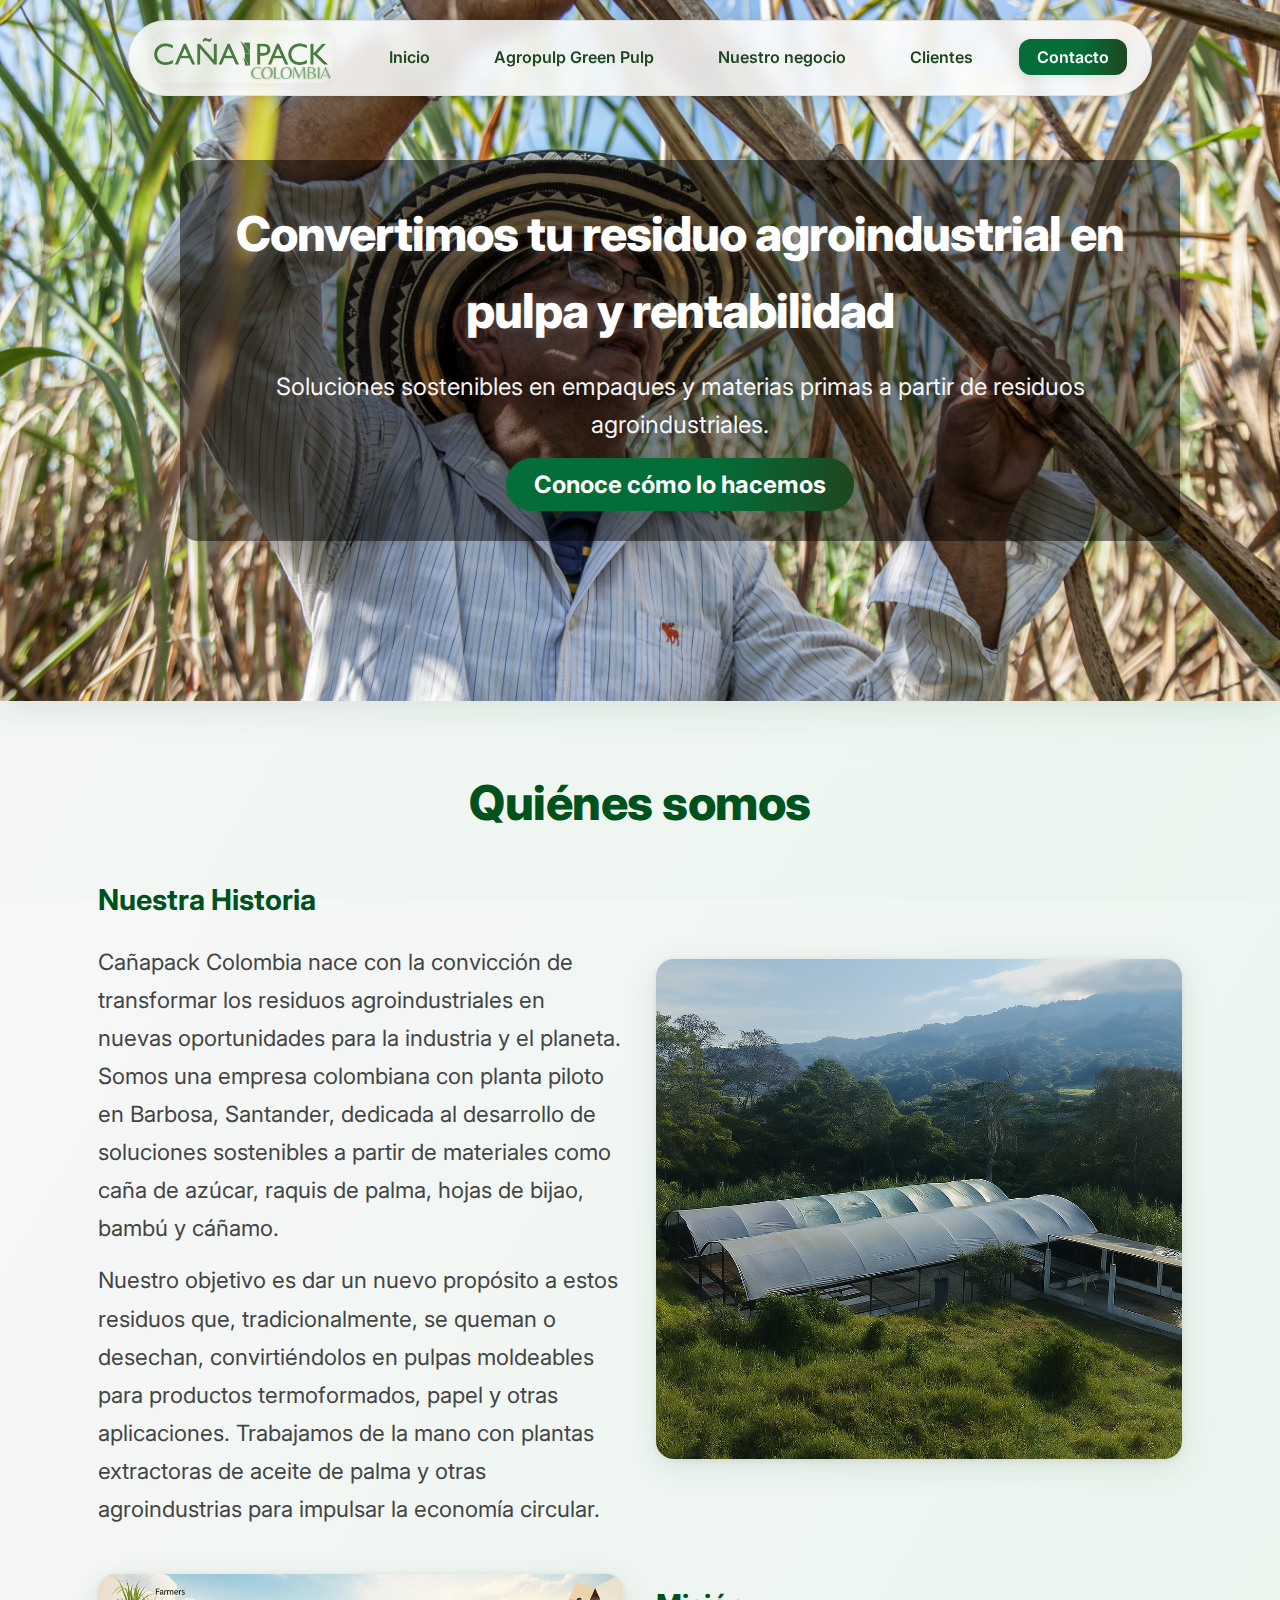
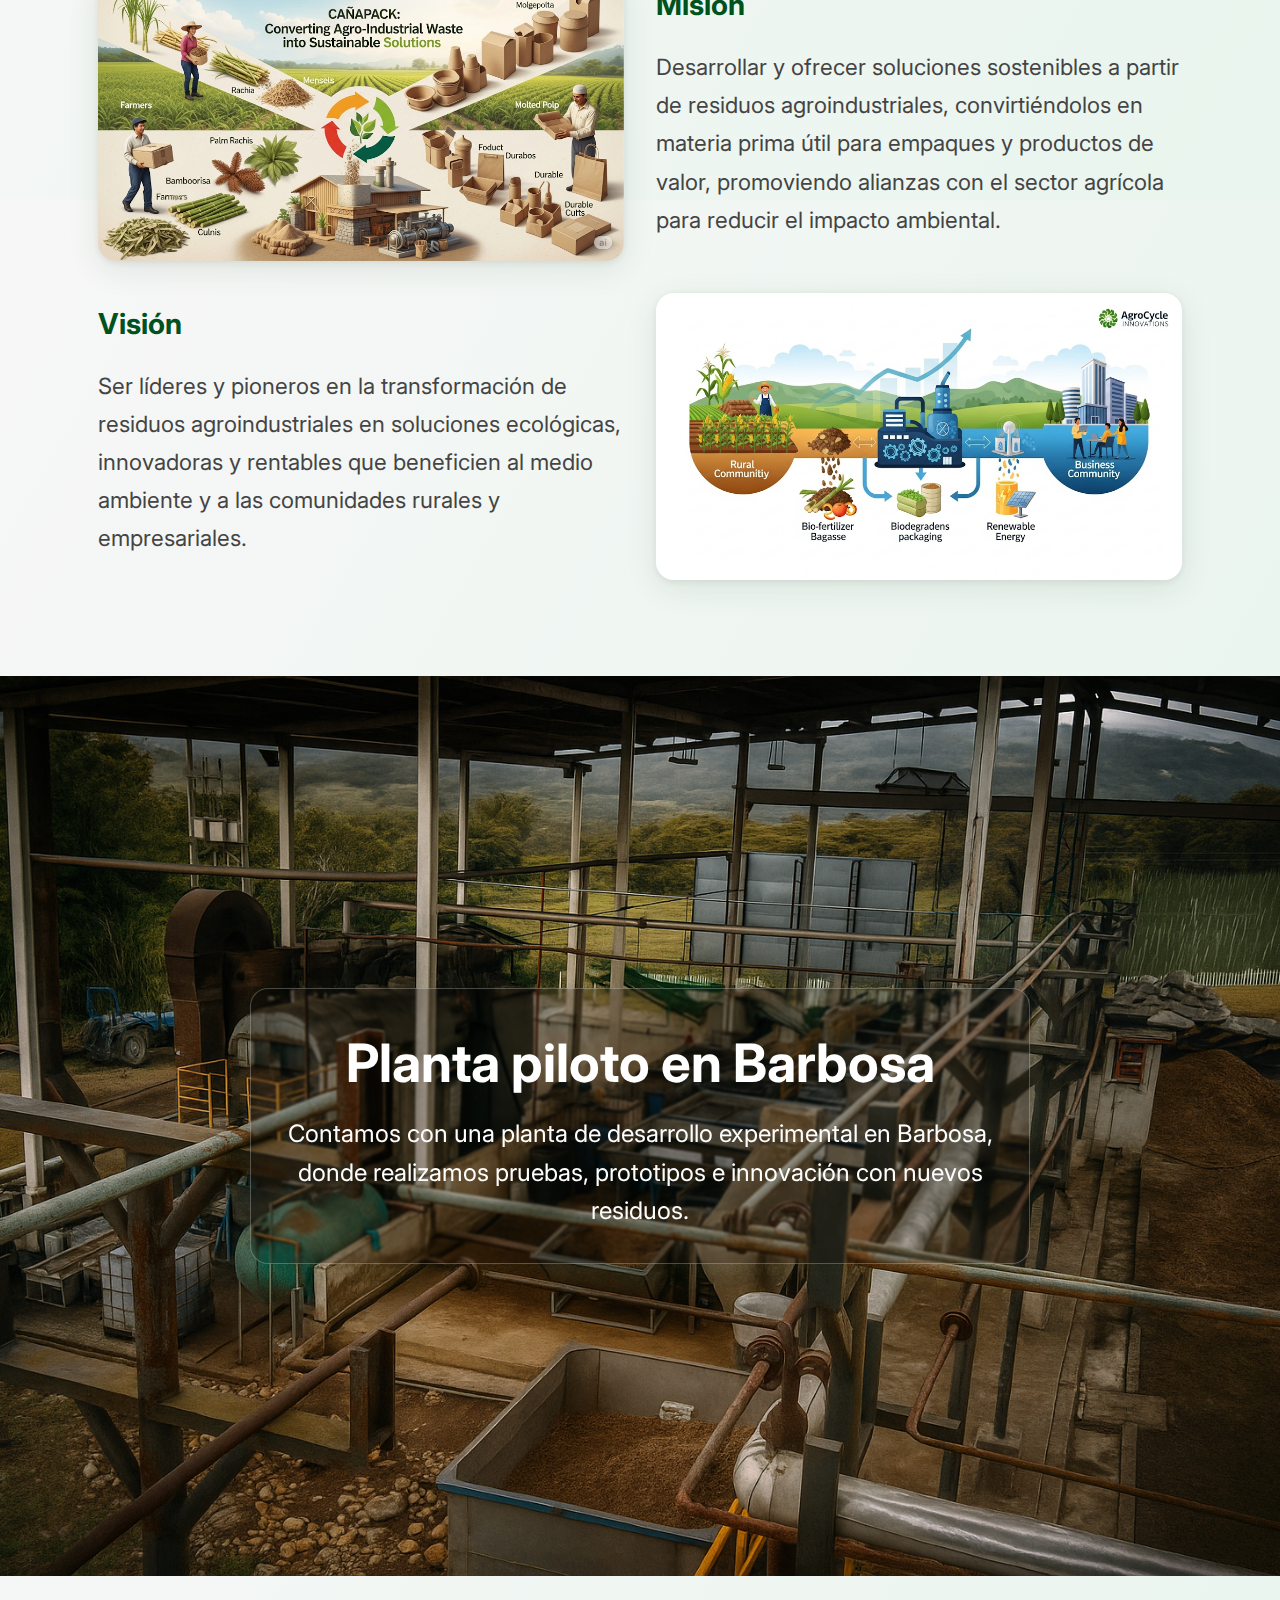
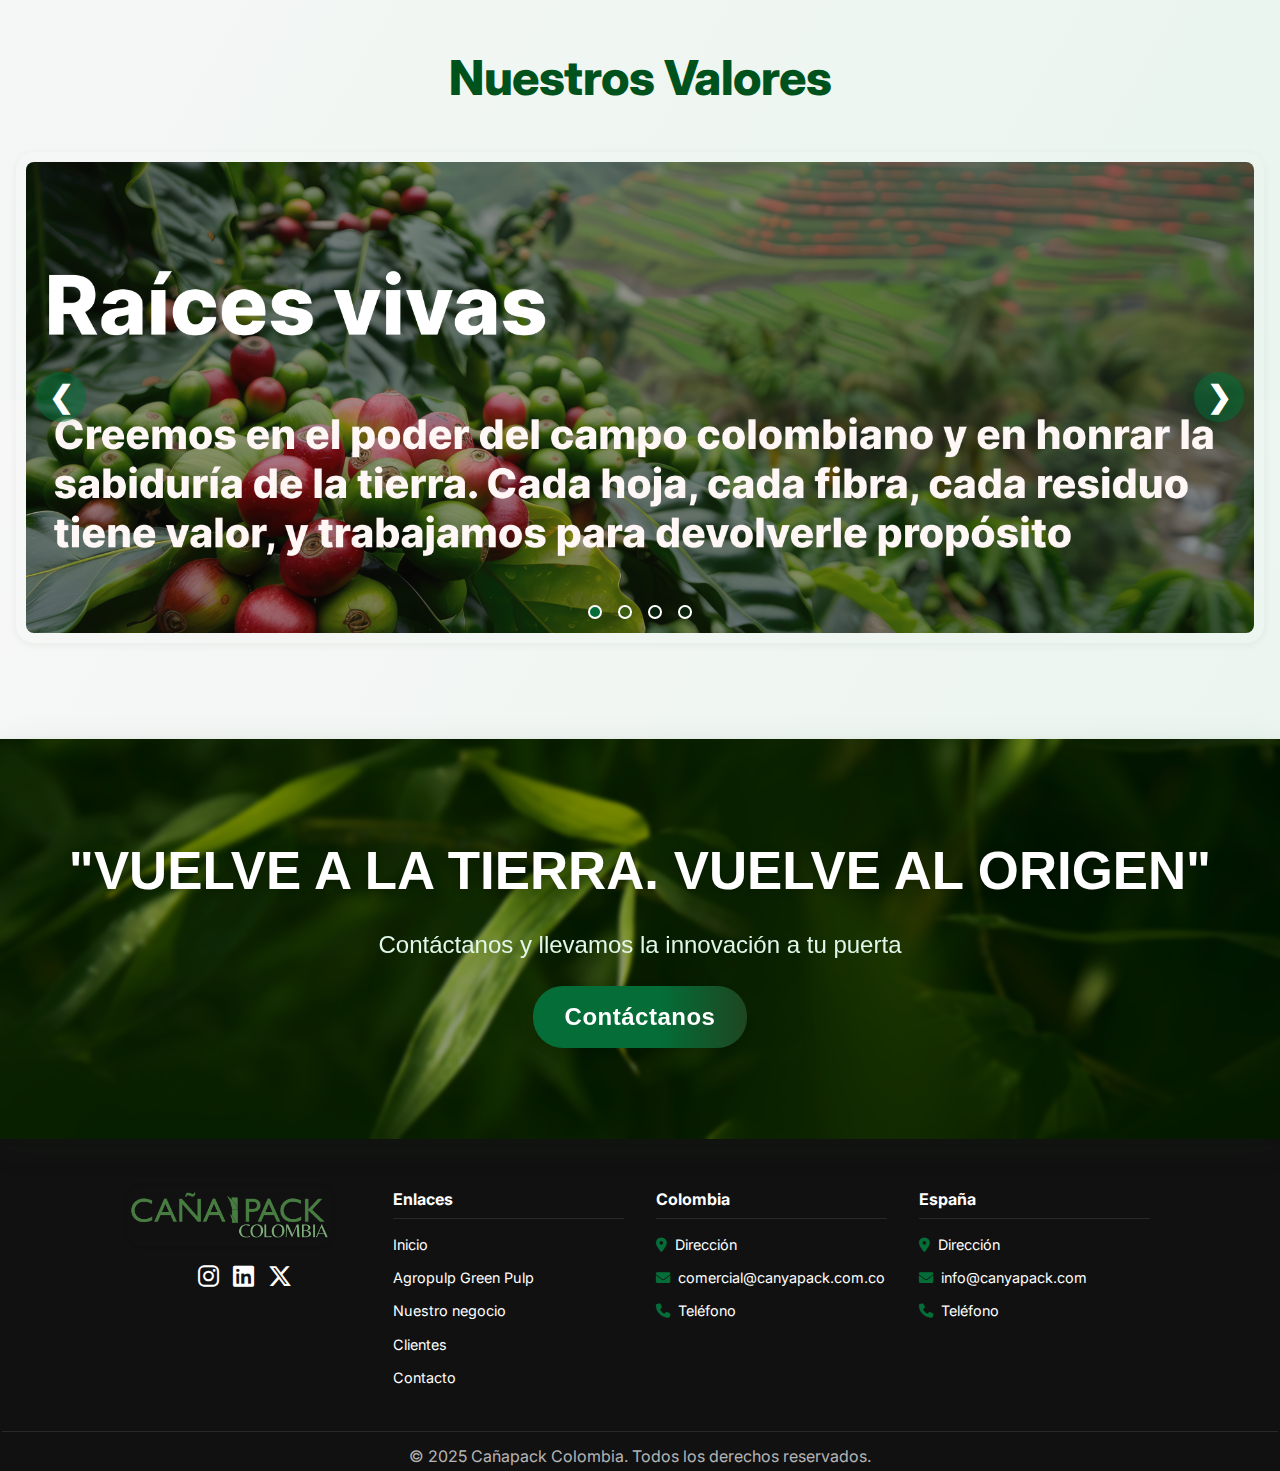
<file: index.html>
<!DOCTYPE html>
<html lang="es">
  <head>
    <meta name="description" content="Cañapack - Soluciones circulares con fibras agroindustriales.">
    <link rel="icon" href="./img/favicon.ico">
    <meta property="og:title" content="Cañapack Colombia">
    <meta property="og:description" content="Conectamos residuos con industria para crear valor sostenible.">
    
    <meta charset="UTF-8" />
    <meta name="viewport" content="width=device-width, initial-scale=1.0" />
    <title>Cañapack Colombia</title>
    <link
      rel="stylesheet"
      href="https://cdnjs.cloudflare.com/ajax/libs/font-awesome/6.4.2/css/all.min.css"
    />
    <link
      href="https://fonts.googleapis.com/css2?family=Inter:wght@400;700&display=swap"
      rel="stylesheet"
    />
    <link rel="stylesheet" href="./css/main.css" />
  </head>
  <body>
    <!-- HEADER / NAVBAR -->
    <header class="hero" id="inicio" role="banner">
      <nav class="navbar" aria-label="Menú principal">
        <div class="nav-container">
          <a href="./index.html" class="logo" aria-label="Inicio - Cañapack">
            <img src="./img/logo.png" alt="Logo Cañapack Colombia" />
          </a>

          <button
            id="menu-toggle"
            class="menu-toggle"
            aria-controls="nav-links"
            aria-expanded="false"
            aria-label="Abrir menú"
          >
            <span class="sr-only">Abrir menú</span>
            <i class="fas fa-bars" aria-hidden="true"></i>
          </button>

          <ul id="nav-links" class="nav-links">
            <li><a href="./index.html">Inicio</a></li>
            <li><a href="./Agropulp.html">Agropulp Green Pulp</a></li>
            <li><a href="./negocio.html">Nuestro negocio</a></li>
            <li><a href="./clientes.html">Clientes</a></li>
            <li><a href="./contacto.html" class="btn-contacto">Contacto</a></li>
          </ul>
        </div>
      </nav>

      <div class="hero-inner">
        <div class="hero-content">
          <h1>Convertimos tu residuo agroindustrial en pulpa y rentabilidad</h1>
          <p class="lead">
            Soluciones sostenibles en empaques y materias primas a partir de
            residuos agroindustriales.
          </p>
          <a href="./negocio.html" class="btn-primary"
            >Conoce cómo lo hacemos</a
          >
        </div>
      </div>
    </header>

    <!-- QUIÉNES SOMOS -->
    <main>
      <section class="quienes-somos" id="agropulp">
        <h2 class="titulos">Quiénes somos</h2>

        <div class="container">
          <div class="texto">
            <h3>Nuestra Historia</h3>
            <p>
              Cañapack Colombia nace con la convicción de transformar los
              residuos agroindustriales en nuevas oportunidades para la
              industria y el planeta. Somos una empresa colombiana con planta
              piloto en Barbosa, Santander, dedicada al desarrollo de soluciones
              sostenibles a partir de materiales como caña de azúcar, raquis de
              palma, hojas de bijao, bambú y cáñamo.
            </p>
            <p>
              Nuestro objetivo es dar un nuevo propósito a estos residuos que,
              tradicionalmente, se queman o desechan, convirtiéndolos en pulpas
              moldeables para productos termoformados, papel y otras
              aplicaciones. Trabajamos de la mano con plantas extractoras de
              aceite de palma y otras agroindustrias para impulsar la economía
              circular.
            </p>
          </div>
          <div class="imagen">
            <img
              src="./img/nuestrahistoria.png"
              alt="Foto: proceso"
              loading="lazy"
            />
          </div>
        </div>

        <div class="container reverse">
          <div class="texto">
            <h3>Misión</h3>
            <p>
              Desarrollar y ofrecer soluciones sostenibles a partir de residuos
              agroindustriales, convirtiéndolos en materia prima útil para
              empaques y productos de valor, promoviendo alianzas con el sector
              agrícola para reducir el impacto ambiental.
            </p>
          </div>
          <div class="imagen">
            <img src="./img/mision2.png" alt="Imagen misión Cañapack" />
          </div>
        </div>

        <div class="container">
          <div class="texto">
            <h3>Visión</h3>
            <p>
              Ser líderes y pioneros en la transformación de residuos
              agroindustriales en soluciones ecológicas, innovadoras y rentables
              que beneficien al medio ambiente y a las comunidades rurales y
              empresariales.
            </p>
          </div>
          <div class="imagen">
            <img src="./img/vision2.png" alt="Imagen visión Cañapack" />
          </div>
        </div>
      </section>

      <!-- PLANTA PILOTO -->
      <section class="seccion-planta" aria-label="Planta piloto">
        <div class="banner-overlay">
          <h2>Planta piloto en Barbosa</h2>
          <p>
            Contamos con una planta de desarrollo experimental en Barbosa, donde
            realizamos pruebas, prototipos e innovación con nuevos residuos.
          </p>
        </div>
      </section>

      <!-- VALORES / CARRUSEL -->
      <section>
        <h2 class="titulos">Nuestros Valores</h2>
        <div class="slider-container">
          <div class="slide fade">
            <img src="./img/Frame 1.png" alt="Imagen 1" />
          </div>
          <div class="slide fade">
            <img src="./img/Frame 2.png" alt="Imagen 2" />
          </div>
          <div class="slide fade">
            <img src="./img/Frame 3.png" alt="Imagen 3" />
          </div>
          <div class="slide fade">
            <img src="./img/Frame 4.png" alt="Imagen 4" />
          </div>
          <div class="slide fade">
            <img src="./img/Frame 5.png" alt="Imagen 5" />
          </div>

          <!-- Botones de navegación -->
          <button type="button"  class="prev" data-prev aria-label="Anterior">&#10094;</button>
          <button type="button"  class="next" data-next aria-label="Siguiente">&#10095;</button>

          <!-- Indicadores -->
          <div class="dots-container">
            <span class="dot" ></span>
            <span class="dot" ></span>
            <span class="dot" ></span>
            <span class="dot" ></span>
          </div>
        </div>
      </section>

      <!-- banner -->
      <section class="banner2">
        <div class="overlay2"></div>
        <div class="content2">
          <h2>"VUELVE A LA TIERRA. VUELVE AL ORIGEN"</h2>
          <p>Contáctanos y llevamos la innovación a tu puerta</p>
          <a href="./contacto.html" class="btn2">Contáctanos</a>
        </div>
      </section>
    </main>

    <!-- FOOTER -->
    <footer>
      <div class="footer-container">
        <!-- Logo y redes -->
        <div class="footer-column footer-logo">
          <img src="./img/logo.png" alt="Cañapack Colombia" />
          <div class="social-icons">
            <a href="#" aria-label="Instagram"
              ><i class="fab fa-instagram"></i
            ></a>
            <a href="#" aria-label="LinkedIn"
              ><i class="fab fa-linkedin"></i
            ></a>
            <a href="#" aria-label="Twitter"
              ><i class="fab fa-x-twitter"></i
            ></a>
          </div>
        </div>

        <!-- Menú -->
        <div class="footer-column">
          <p class="column-title">Enlaces</p>
          <ul class="footer-links">
            <li><a href="./index.html">Inicio</a></li>
            <li><a href="./Agropulp.html">Agropulp Green Pulp</a></li>
            <li><a href="./negocio.html">Nuestro negocio</a></li>
            <li><a href="./clientes.html">Clientes</a></li>
            <li><a href="./contacto.html">Contacto</a></li>
          </ul>
        </div>

        <!-- Contacto Colombia -->
        <div class="footer-column">
          <p class="column-title">Colombia</p>
          <ul class="footer-contact">
            <li><i class="fas fa-map-marker-alt"></i> Dirección</li>
            <li><i class="fas fa-envelope"></i> comercial@canyapack.com.co</li>
            <li><i class="fas fa-phone"></i> Teléfono</li>
          </ul>
        </div>

        <!-- Contacto España -->
        <div class="footer-column">
          <p class="column-title">España</p>
          <ul class="footer-contact">
            <li><i class="fas fa-map-marker-alt"></i> Dirección</li>
            <li><i class="fas fa-envelope"></i> info@canyapack.com</li>
            <li><i class="fas fa-phone"></i> Teléfono</li>
          </ul>
        </div>
      </div>

      <div class="footer-bottom">
        <p>© 2025 Cañapack Colombia. Todos los derechos reservados.</p>
      </div>
    </footer>

    <script src="./js/main.js"></script>
  </body>
</html>
</file>
<file: css/main.css>
:root {
  --green-600: #1e4620;
  --green-500: #00521d;
  --verde: #046d38;
  --negro: #232323;
  --gris-claro: #f7f7f7;
  --gris-medio: #e0e0e0;
  --gris-oscuro: #444;
  --muted: #f2f2f2;
  --white: #fff;
  --shadow: 0 8px 32px rgba(30, 70, 32, 0.1), 0 1.5px 6px rgba(0, 0, 0, 0.07);
  --shadow-hover: 0 12px 32px rgba(30, 70, 32, 0.18),
    0 2px 8px rgba(0, 0, 0, 0.1);
  --max-width: 80%;
  --section-padding: 4rem;
  --image-max-height: 350px;
  --radius: 18px;
  --transition: 0.3s cubic-bezier(0.4, 0, 0.2, 1);
}

*,
*::before,
*::after {
  box-sizing: border-box;
  margin: 0;
  padding: 0;
}

html,
body {
  height: 100%;
  background: linear-gradient(120deg, #f7f7f7 0%, #e9f5ee 100%);
}

body {
  font-family: "Inter", system-ui, -apple-system, Segoe UI, Roboto,
    "Helvetica Neue", Arial;
  line-height: 1.6;
  color: var(--negro);
}

img {
  max-width: 100%;
  height: auto;
  display: block;
  border-radius: var(--radius);
  box-shadow: 0 2px 8px rgba(30, 70, 32, 0.06);
  transition: box-shadow var(--transition);
}

.sr-only {
  position: absolute;
  width: 1px;
  height: 1px;
  padding: 0;
  margin: -1px;
  overflow: hidden;
  clip: rect(0, 0, 0, 0);
  white-space: nowrap;
  border: 0;
}

/* NAVBAR */
.navbar {
  position: fixed;
  top: 20px;
  left: 50%;
  transform: translateX(-50%);
  width: 92%;
  max-width: var(--max-width);
  background: rgba(255, 255, 255, 0.85);
  padding: 12px 24px;
  border-radius: 50px;
  box-shadow: var(--shadow);
  z-index: 1000;
  backdrop-filter: blur(8px);
  border: 1px solid var(--gris-medio);
  transition: box-shadow var(--transition), background var(--transition);
}
.navbar:hover {
  box-shadow: var(--shadow-hover);
  background: rgba(255, 255, 255, 0.95);
}

.nav-container {
  display: flex;
  align-items: center;
  justify-content: space-between;
  gap: 16px;
}

.logo img {
  height: 50px;
  border-radius: 12px;
}

.menu-toggle {
  background: transparent;
  border: 0;
  font-size: 1.5rem;
  display: none;
  color: var(--green-600);
  transition: color var(--transition);
}
.menu-toggle:hover {
  color: var(--verde);
}

.nav-links {
  list-style: none;
  display: flex;
  gap: 28px;
  align-items: center;
}
.nav-links a {
  text-decoration: none;
  color: var(--green-600);
  font-weight: 600;
  padding: 8px 18px;
  border-radius: 12px;
  transition: background var(--transition), color var(--transition),
    box-shadow var(--transition);
  font-size: 1rem;
}
@media (max-width: 1093px) {
  .nav-links a {
    display: flex;
    align-items: center;
    padding: 0.5rem;
    font-size: 0.8rem;
  }
}
.nav-links a:hover,
.nav-links a.active {
  background: var(--verde);
  color: var(--white);
  box-shadow: 0 2px 8px rgba(4, 109, 56, 0.1);
}

.btn-contacto {
  background: linear-gradient(90deg, var(--verde) 60%, var(--green-600) 100%);
  color: #fff !important;
  padding: 10px 22px;
  border-radius: 40px;
  font-weight: bold;
  box-shadow: 0 2px 8px rgba(4, 109, 56, 0.1);
  border: none;
  transition: background var(--transition), box-shadow var(--transition);
}
.btn-contacto:hover {
  background: linear-gradient(90deg, var(--green-600) 60%, var(--verde) 100%);
  box-shadow: 0 4px 16px rgba(4, 109, 56, 0.18);
}

/* HERO Y CABECERAS */
.hero,
.agropulp,
.negocio,
.clientes,
.contactosheader {
  min-height: 60vh;
  background-size: cover;
  background-position: center;
  color: #fff;
  display: flex;
  flex-direction: column;
  justify-content: flex-end;
  position: relative;
  box-shadow: 0 8px 32px rgba(30, 70, 32, 0.1);
}
.hero {
  background-image: url("../img/1.jpg");
}
.agropulp {
  background-image: url("../img/agropulp.png");
}
.negocio,
.clientes,
.contactosheader {
  background-image: url("../img/cotacto.jpg");
}

.hero-inner {
  flex: 1;
  display: flex;
  align-items: center;
  justify-content: end;
  padding: 80px 20px 80px 20px;
}

.hero-content {
  margin: 5rem;
  padding: 36px 32px;
  border-radius: 18px;
  max-width: 1000px;
  text-align: center;
  animation: fadeInUp 1s;
  background: rgba(0, 0, 0, 0.466);
  border-radius: 18px;
}

@media (max-width: 768px) {
  .hero-content {
    margin: 2rem;
    padding: 24px 20px;
  }
}

@keyframes fadeInUp {
  from {
    opacity: 0;
    transform: translateY(40px);
  }
  to {
    opacity: 1;
    transform: translateY(0);
  }
}
.hero-content h1 {
  font-size: clamp(3rem, 4vw, 2.8rem);
  margin-bottom: 18px;
  font-weight: 800;
  letter-spacing: -1px;
  color: var(--white);
  text-shadow: 0 2px 8px rgba(255, 255, 255, 0.15);
}
.hero-content .lead {
  margin-bottom: 22px;
  opacity: 0.95;
  font-size: 1.5rem;
  color: var(--white);
}

.btn-primary {
  background: linear-gradient(90deg, var(--verde) 60%, var(--green-600) 100%);
  color: #fff;
  padding: 12px 28px;
  border-radius: 999px;
  font-weight: 700;
  text-decoration: none;
  font-size: 1.5rem;
  box-shadow: 0 2px 8px rgba(4, 109, 56, 0.1);
  border: none;
  transition: background var(--transition), box-shadow var(--transition),
    transform var(--transition);
  cursor: pointer;
}
@media (max-width: 768px) {
  .btn-primary {
    padding: 10px 24px;
    font-size: 1rem;
  }
}

.btn-primary:hover {
  background: linear-gradient(90deg, var(--green-600) 60%, var(--verde) 100%);
  box-shadow: 0 4px 16px rgba(4, 109, 56, 0.18);
  transform: translateY(-2px) scale(1.04);
}

/* SECCIONES */
section {
  padding: var(--section-padding) 1rem;
}

.titulos {
  font-size: clamp(3rem, 2.5vw, 2.2rem);
  font-weight: 800;
  text-align: center;
  letter-spacing: -0.5px;
  color: var(--green-500);
  margin-bottom: 2.2rem;
}
@media (max-width: 768px) {
  .titulos {
    font-size: 1.5rem;
  }
}

.container {
  max-width: 90%;
  margin: 32px auto;
  display: flex;
  flex-direction: column;
  align-items: center;
  gap: 32px;
  padding: 0 20px;
}
.container.reverse {
  flex-direction: column-reverse;
}

.texto {
  flex: 1;
}
.texto h3 {
  font-size: clamp(1.8rem, 2vw, 1.5rem);
  color: var(--green-500);
  margin-bottom: 20px;
  font-weight: 700;
}
.texto p {
  font-size: 1.4rem;
  color: var(--gris-oscuro);
  margin-bottom: 14px;
  line-height: 1.7;
}

.imagen {
  flex: 1;
  display: flex;
  justify-content: center;
}
.imagen img {
  border-radius: var(--radius);
  box-shadow: var(--shadow);
  max-height: 500px;
  width: 100%;
  object-fit: cover;
  transition: box-shadow var(--transition), transform var(--transition);
}
@media (max-width: 768px) {
  .imagen img {
    max-height: 250px;
    width: 100%;
  }
}
.imagen img:hover {
  box-shadow: var(--shadow-hover);
  transform: scale(1.03);
}

/* PLANTA */
.seccion-planta {
  background: url("../img/planta.png") center/cover;
  display: flex;
  align-items: center;
  justify-content: center;
  min-height: 900px;
}
.banner-overlay {
  background: rgba(0, 0, 0, 0.18);
  padding: 32px 28px;
  border-radius: 18px;
  color: var(--negro);
  max-width: 780px;
  text-align: center;
  box-shadow: var(--shadow);
  backdrop-filter: blur(1px);
  border: 1px solid rgba(255, 255, 255, 0.25);
}
.banner-overlay h2 {
  font-size: clamp(3.3rem, 2vw, 1.7rem);
  margin-bottom: 10px;
  font-weight: 700;
  color: var(--white);
}
.banner-overlay p {
  font-size: 1.5rem;
  color: var(--white);
}

/* banner2 */
.banner2 {
  position: relative;
  background: url("../img/banner2.png") center/cover no-repeat;
  height: 400px;
  display: flex;
  justify-content: center;
  align-items: center;
  text-align: center;
  color: #fff;
  font-family: "Poppins", sans-serif;
  overflow: hidden;
  box-shadow: var(--shadow);
}
.banner2 .overlay2 {
  position: absolute;
  inset: 0;
  background: rgba(0, 40, 0, 0.45);
  z-index: 1;
  backdrop-filter: blur(2px);
}
.banner2 .content2 {
  position: relative;
  z-index: 2;
  max-width: 1700px;
  padding: 24px;
}
.banner2 h2 {
  font-size: 3.3rem;
  font-weight: 800;
  margin-bottom: 12px;
  text-shadow: 0 2px 8px rgba(0, 0, 0, 0.18);
}
.banner2 p {
  font-size: 1.5rem;
  margin-bottom: 22px;
  color: #e0f7e9;
}
.btn2,
.btn-cta {
  display: inline-block;
  padding: 12px 32px;
  font-weight: 700;
  text-decoration: none;
  border-radius: 30px;
  transition: all var(--transition);
  box-shadow: 0 4px 10px rgba(0, 0, 0, 0.1);
  font-size: 1.5rem;
  letter-spacing: 0.5px;
  border: none;
  cursor: pointer;
}
@media (max-width: 768px) {

  .btn2 {
    font-size: 1rem;
  }
}
.btn2 {
  background: linear-gradient(90deg, var(--verde) 60%, var(--green-600) 100%);
  color: #fff;
}
.btn2:hover {
  background: linear-gradient(90deg, var(--green-600) 60%, var(--verde) 100%);
  color: #fff;
  transform: translateY(-2px) scale(1.04);
  box-shadow: 0 8px 24px rgba(4, 109, 56, 0.18);
}

/* CARRUSEL */
.slider-container {
  position: relative;
  max-width: 100%;
  margin-bottom: 2rem;
}

.slide {
  display: none;
  width: 100%;
}
.slide img {
  display: block;
  max-width: 100%;
  height: auto;
  width: 100%;
  padding: 10px;
  margin: 0 auto;
  border-radius: var(--radius);
  animation: zoomDiagonal 8s ease-in-out forwards;
}
@media (max-width: 768px) {
  .slide img {
    height: 200px;
    width: 5000px;
    padding: 1px 0;
  }
}

@keyframes zoomDiagonal {
  0% {
    transform: scale(1) translate(0, 0);
  }
  100% {
    transform: scale(1.05) translate(-5px, -5px);
  }
}
/* Estilos base para las flechas */
.prev,
.next {
  cursor: pointer;
  position: absolute;
  top: 50%;
  padding: 12px;
  color: #ffffff;
  font-size: 30px; /* Tamaño inicial (se ajustará en media queries) */
  font-weight: bold;
  border-radius: 50%;
  background: rgba(4, 109, 56, 0.55);
  z-index: 3;
  transform: translateY(-50%);
  border: none;
  transition: background 0.3s, box-shadow 0.3s;
  box-shadow: 0 2px 8px rgba(4, 109, 56, 0.1);
  display: flex;
  align-items: center;
  justify-content: center;
  width: 50px; /* Tamaño fijo inicial */
  height: 50px;
  line-height: 1;
}

/* Posicionamiento específico */
.prev {
  left: 20px;
}
.next {
  right: 20px;
}

/* Efectos hover */
.prev:hover,
.next:hover {
  background: rgba(4, 109, 56, 0.8);
  box-shadow: 0 4px 12px rgba(4, 109, 56, 0.2);
}

/* Efecto al hacer clic */
.prev:active,
.next:active {
  transform: translateY(-50%) scale(0.95);
}

/* Media Queries para Responsive */
@media (max-width: 768px) {
  .prev,
  .next {
    font-size: 24px; /* Reducimos el tamaño de la flecha */
    width: 40px; /* Reducimos el ancho */
    height: 40px; /* Reducimos el alto */
    padding: 8px; /* Padding más pequeño */
    top: 60%; /* Alineación vertical */
  }
  .prev {
    left: 10px;
  } /* Más cerca del borde */
  .next {
    right: 10px;
  }
}

@media (max-width: 480px) {
  .prev,
  .next {
    font-size: 20px; /* Tamaño aún más pequeño */
    width: 36px; /* Contenedor más compacto */
    height: 36px;
    padding: 6px;
    background: rgba(
      4,
      109,
      56,
      0.7
    ); /* Fondo más opaco para mejor visibilidad */
  }
  .prev {
    left: 8px;
  }
  .next {
    right: 8px;
  }
}

.dots-container {
  position: absolute;
  bottom: 16px;
  width: 100%;
  text-align: center;
  z-index: 3;
}
@media (max-width: 768px) {
  .dots-container {
    top: 190px;
    right: 5px;
  }
}
.dot {
  cursor: pointer;
  height: 14px;
  width: 14px;
  margin: 0 6px;
  background: rgba(4, 109, 56, 0.18);
  border-radius: 50%;
  display: inline-block;
  transition: background 0.3s;
  border: 2px solid #fff;
}
.active,
.dot:hover {
  background: var(--verde);
}
.fade {
  animation: fadeEffect 1.5s;
}
@keyframes fadeEffect {
  from {
    opacity: 0.3;
  }
  to {
    opacity: 1;
  }
}

/* slider agropulp */
.slideragro-container {
  position: relative;
  max-width: 100rem;
  margin: auto;
  overflow: hidden;
  padding: 20px 0;
}
.slideragro {
  display: flex;
  transition: transform 0.5s var(--transition);
}
.card {
  flex: 0 0 calc(33% - 10px);
  margin: 0 10px;
  border-radius: var(--radius);
  overflow: hidden;
  position: relative;
  box-shadow: var(--shadow);
  background: #fff;
  transition: box-shadow var(--transition), transform var(--transition);
}
.card img {
  width: 100%;
  aspect-ratio: 1 / 1;
  object-fit: cover;
  display: block;
  transition: transform var(--transition), box-shadow var(--transition);
}
.card:hover {
  box-shadow: var(--shadow-hover);
  transform: translateY(-6px) scale(1.03);
}
.card:hover img {
  transform: scale(1.07);
}
.overlay {
  position: absolute;
  inset: 0;
  background: rgba(4, 109, 56, 0.18);
  color: #fff;
  display: flex;
  flex-direction: column;
  justify-content: center;
  align-items: center;
  opacity: 0;
  transition: opacity var(--transition), backdrop-filter var(--transition);
  padding: 18px;
  text-align: center;
  backdrop-filter: blur(2px);
}
.card:hover .overlay {
  opacity: 1;
  backdrop-filter: blur(4px);
}
.overlay h2 {
  font-size: 1.5rem;
  margin-bottom: 8px;
  font-weight: 700;
}
.overlay p {
  font-size: 1.8rem;
  color: #e0f7e9;
}

/* Botones slider agro */
.prevagro,
.nextagro {
  cursor: pointer;
  position: absolute;
  top: 50%;
  padding: 12px;
  color: #ffffff;
  font-size: 30px; /* Tamaño inicial (se ajustará en media queries) */
  font-weight: bold;
  border-radius: 50%;
  background: rgba(4, 109, 56, 0.55);
  z-index: 3;
  transform: translateY(-50%);
  border: none;
  transition: background 0.3s, box-shadow 0.3s;
  box-shadow: 0 2px 8px rgba(4, 109, 56, 0.1);
  display: flex;
  align-items: center;
  justify-content: center;
  width: 50px; /* Tamaño fijo inicial */
  height: 50px;
  line-height: 1;
}
.prevagro:hover,
.nextagro:hover {
  background: var(--verde);
}
.prevagro {
  left: 5px;
}
.nextagro {
  right: 5px;
}

/* PRODUCTOS */
.productos-section {
  margin: 0;
  padding: 0;
}
.banner-top {
  background: linear-gradient(90deg, var(--verde) 60%, var(--green-600) 100%);
  color: #fff;
  text-align: center;
  padding: 2.5rem 1rem 2rem 1rem;
  margin-bottom: 2rem;
  box-shadow: var(--shadow);
}
.banner-top h2 {
  font-size: 2.4rem;
  margin-bottom: 0.7rem;
  font-weight: 800;
}
.banner-top p {
  font-size: 1.23rem;
  max-width: 700px;
  margin: auto;
  color: #e0f7e9;
}
.banner-top small {
  display: block;
  margin-top: 0.7rem;
  font-style: italic;
  color: #e0f7e9;
  opacity: 0.85;
  font-size: 1.2rem;
}
.subproductos-contenido {
  display: flex;
  justify-content: space-around;
}
@media (max-width: 768px) {
  .subproductos-contenido {
    flex-direction: column;
    align-items: center;
  }
}
.productos-contenido {
  text-align: center;
  padding: 2rem 1rem;
}
.productos-subtitulo {
  font-weight: bold;
  margin-bottom: 2rem;
  color: var(--gris-oscuro);
  font-size: 1.5rem;
}

.producto-card {
  display: flex;
  flex-wrap: wrap;
  justify-content: center;
  align-items: center;
  gap: 2rem;
  border-radius: var(--radius);
  padding: 2rem;
  max-width: 900px;
  margin: 2rem auto;
  box-shadow: var(--shadow);
  transition: box-shadow var(--transition), transform var(--transition);
}
.producto-card:hover {
  box-shadow: var(--shadow-hover);
  transform: translateY(-4px);
}
.producto-imagen img {
  width: 380px;
  border-radius: 12px;
  transition: transform var(--transition), box-shadow var(--transition);
  box-shadow: 0 2px 8px rgba(4, 109, 56, 0.1);
}
.producto-card:hover .producto-imagen img {
  transform: scale(1.05);
}
.producto-info {
  max-width: 400px;
  text-align: left;
}
.producto-info h4 {
  color: var(--verde);
  font-size: 1.3rem;
  margin-bottom: 0.5rem;
  font-weight: 700;
}
.producto-info p {
  color: var(--gris-oscuro);
  line-height: 1.6;
  font-size: 1.08rem;
}
@media (max-width: 768px) {
  .producto-card {
    flex-direction: column;
    text-align: center;
  }
  .producto-info {
    text-align: center;
  }
}

/* BENEFICIOS */
.beneficios {
  text-align: center;
  padding: 60px 20px;
  border-radius: var(--radius);
  box-shadow: var(--shadow);
  margin-bottom: 2rem;
}
.beneficios h2 {
  color: #046d38;
  font-size: 2.2rem;
  margin-bottom: 10px;
  font-weight: 800;
}
.cardsbeneficios {
  display: grid;
  grid-template-columns: repeat(auto-fit, minmax(240px, 1fr));
  gap: 28px;
  margin-top: 2rem;
}
.cardbeneficios {
  background: linear-gradient(120deg, #f7f7f7 60%, #e9f5ee 100%);
  border-radius: 15px;
  padding: 36px 22px;
  box-shadow: 0 4px 15px rgba(0, 0, 0, 0.08);
  transition: transform var(--transition), box-shadow var(--transition),
    background var(--transition);
  cursor: pointer;
  position: relative;
  overflow: hidden;
  border: 1px solid #e0e0e0;
}
.cardbeneficios:hover {
  transform: translateY(-8px) scale(1.03);
  box-shadow: 0 8px 24px rgba(4, 109, 56, 0.12);
  background: linear-gradient(120deg, #e9f5ee 60%, #f7f7f7 100%);
}
.icon {
  font-size: 2.5rem;
  color: #046d38;
  margin-bottom: 18px;
  transition: color var(--transition), transform var(--transition);
}
.cardbeneficios:hover .icon {
  color: var(--green-600);
  transform: scale(1.15);
}
.cardbeneficios h3 {
  font-size: 1.25rem;
  color: #046d38;
  margin-bottom: 12px;
  font-weight: 700;
}
.cardbeneficios p {
  font-size: 1.05rem;
  color: #555;
}

/* BOTÓN */
.boton {
  margin-bottom: 6rem;
  display: flex;
  justify-content: center;
  align-items: center;
  text-align: center;
  font-family: "Poppins", sans-serif;
}

/* Contenedor de tarjetas */
.cardsproceso-container {
  display: flex;
  gap: 2rem;
  justify-content: center;
  flex-wrap: wrap;
  margin: 2rem;
  position: relative;
}

/* Flechas entre tarjetas */
.arrowproceso {
  font-size: 8rem;
  color: #015015;
  align-self: center;
  animation: pulse 1.5s infinite;
  transition: all 0.3s ease;
}

@keyframes pulse {
  0% {
    transform: scale(1);
    opacity: 0.7;
  }
  50% {
    transform: scale(1.2);
    opacity: 1;
  }
  100% {
    transform: scale(1);
    opacity: 0.7;
  }
}

/* Tarjetas */
.cardproceso {
  position: relative;
  flex: 1 1 clamp(180px, 20vw, 500px);
  aspect-ratio: 1 / 1;
  background-size: cover;
  background-position: center;
  background-repeat: no-repeat;
  border-radius: 20px;
  box-shadow: 0 10px 20px rgba(0, 0, 0, 0.4);
  display: flex;
  align-items: center;
  justify-content: center;
  cursor: pointer;
  transition: transform 0.3s ease-in-out;
  text-align: center;
  padding: 1rem;
  overflow: hidden;
}
@media (max-width: 821px) {
  .cardproceso {
    flex: 1 1 clamp(280px, 20vw, 500px);
    height: 300px;
  }
}
/* Overlay oscuro SOLO detrás del contenido */
.cardproceso::before {
  content: "";
  position: absolute;
  inset: 0;
  background: rgba(0, 0, 0, 0.35);
  border-radius: 20px;
  z-index: 0;
}

/* Texto encima siempre */
.cardproceso span,
.cardproceso h3,
.cardproceso p {
  position: relative;
  z-index: 1;
  color: #fff;
  text-shadow: 2px 2px 6px rgba(0, 0, 0, 0.8);
  font-weight: 700;
}

.cardproceso:hover,
.cardproceso:focus {
  transform: scale(1.05) rotate(-2deg);
  box-shadow: 0 15px 25px rgba(2, 56, 2, 0.5);
}

/* Modal */
.modal {
  display: none;
  position: fixed;
  top: 0;
  left: 0;
  width: 100%;
  height: 100%;
  background: rgba(0, 0, 0, 0.8);
  justify-content: center;
  align-items: center;
  z-index: 1000;
  animation: fadeIn 0.5s ease;
}

@keyframes fadeIn {
  from {
    opacity: 0;
  }
  to {
    opacity: 1;
  }
}

.modal-content {
  position: relative;
  background: #023117;
  border-radius: 15px;
  padding: 0;
  width: 95%;

  max-width: 600px;
  overflow: hidden;
  animation: zoomIn 0.5s ease;
}

.carouselproceso-title {
  text-align: center;
  font-size: 1.5rem;
  margin: 10px 0;
  color: #ffffff;
  font-weight: bold;
}

.carouselproceso {
  display: flex;
  transition: transform 0.5s ease-in-out;
  will-change: transform;
}

.carouselproceso img {
  min-width: 100%;
  border-radius: 10px;
  object-fit: cover;
}

/* Botones de navegación */
.prevproceso,
.nextproceso,
.close {
  position: absolute;
  background: rgba(0, 0, 0, 0.6);
  color: #fff;
  border: none;
  font-size: 2rem;
  cursor: pointer;
  border-radius: 50%;
  transition: background 0.3s;
  z-index: 1001;
}

.prevproceso,
.nextproceso {
  top: 50%;
  transform: translateY(-50%);
  padding: 10px 15px;
}

.prevproceso:hover,
.nextproceso:hover {
  background: #023117;
  color: #000;
}

.prevproceso {
  left: 10px;
}
.nextproceso {
  right: 10px;
}

.close {
  top: 10px;
  right: 15px;
  font-size: 2rem;
}

/* RESPONSIVE */
@media (max-width: 821px) {
  .cardsproceso-container {
    flex-direction: column;
    align-items: center;
  }

  .arrowproceso {
    font-size: 2rem;
    margin: 1rem 0;
  }

  .arrowproceso::after {
    content: "↓";
  }

  .arrowproceso {
    color: transparent;
    position: relative;
  }

  .arrowproceso::after {
    color: #023117;
    position: absolute;
    left: 50%;
    transform: translateX(-50%);
  }
}

/* banner3 */
.cta-section {
  position: relative;
  background: url(../img/plantacionescana.jpg) center center no-repeat;
  background-size: cover;
  height: 50vh;
  display: flex;
  align-items: center;
  justify-content: center;
  text-align: center;
  color: #fff;
  font-family: "Poppins", sans-serif;
  overflow: hidden;
  box-shadow: var(--shadow);
}
.cta-section .overlay3 {
  position: absolute;
  inset: 0;
  background: rgba(0, 0, 0, 0.45);
  z-index: 1;
  backdrop-filter: blur(2px);
}
.cta-content {
  position: relative;
  z-index: 2;
  max-width: 800px;
  padding: 28px;
}
.cta-content h2 {
  font-size: clamp(1.5rem, 3vw, 2.5rem);
  font-weight: 800;
  margin-bottom: 22px;
  text-shadow: 0 2px 8px rgba(0, 0, 0, 0.18);
}
.btn-cta {
  background: linear-gradient(90deg, var(--verde) 60%, var(--green-600) 100%);
  color: #fff;
}
.btn-cta:hover {
  background: linear-gradient(90deg, var(--green-600) 60%, var(--verde) 100%);
  transform: translateY(-2px) scale(1.04);
  box-shadow: 0 8px 24px rgba(4, 109, 56, 0.18);
}

/* CONTACTO */
.contact-section {
  max-width: 1200px;
  margin: auto;
  padding: 48px 20px;
  background: #fff;
  border-radius: var(--radius);
  box-shadow: var(--shadow);
  margin-top: 2rem;
  margin-bottom: 2rem;
}
.contact-section h2 {
  text-align: center;
  color: #00521d;
  font-size: 2.2rem;
  margin-bottom: 32px;
  font-weight: 800;
}
.contact-container {
  display: grid;
  grid-template-columns: 2fr 1fr;
  gap: 36px;
  background: #fff;
  border-radius: 15px;
  box-shadow: none;
  overflow: hidden;
}
.form2-container {
  padding: 36px 24px;
}
.form2-container .intro {
  font-size: 1.08rem;
  color: #555;
  line-height: 1.7;
  margin-bottom: 1.2rem;
}
.form2-container .sub-text {
  font-size: 1rem;
  margin: 18px 0;
  color: #666;
}
.form2-group {
  display: flex;
  gap: 18px;
  margin-bottom: 18px;
}
input,
textarea {
  width: 100%;
  padding: 14px;
  border: 1.5px solid #e0e0e0;
  border-radius: 10px;
  font-size: 1.05rem;
  transition: border var(--transition), box-shadow var(--transition);
  background: #f9f9f9;
  color: var(--negro);
}
input:focus,
textarea:focus {
  border-color: var(--verde);
  box-shadow: 0 0 8px rgba(4, 109, 56, 0.1);
  outline: none;
  background: #fff;
}
textarea {
  height: 120px;
  resize: none;
}
.btn-submit {
  background: linear-gradient(90deg, var(--verde) 60%, var(--green-600) 100%);
  color: #fff;
  padding: 14px 32px;
  border: none;
  border-radius: 10px;
  font-size: 1.08rem;
  font-weight: 700;
  cursor: pointer;
  transition: background var(--transition), box-shadow var(--transition),
    transform var(--transition);
  box-shadow: 0 2px 8px rgba(4, 109, 56, 0.1);
  margin-top: 10px;
}
.btn-submit:hover {
  background: linear-gradient(90deg, var(--green-600) 60%, var(--verde) 100%);
  transform: translateY(-2px) scale(1.04);
  box-shadow: 0 8px 24px rgba(4, 109, 56, 0.18);
}
.info-container {
  background: linear-gradient(120deg, #e9f5ee 60%, #f7f7f7 100%);
  color: var(--negro);
  padding: 36px 24px;
  border-radius: 15px;
  box-shadow: 0 2px 8px rgba(4, 109, 56, 0.06);
}
.info-container h3 {
  margin-bottom: 22px;
  font-size: 1.2rem;
  font-weight: 700;
  color: var(--green-600);
}
.country {
  margin-bottom: 22px;
}
.country h4 {
  font-size: 1.05rem;
  display: flex;
  align-items: center;
  gap: 8px;
  font-weight: 700;
}
.country p {
  margin: 7px 0;
  font-size: 1rem;
  color: var(--gris-oscuro);
}
.country i {
  margin-right: 8px;
  color: #023d19;
}
.whatsapp-btn {
  display: inline-flex;
  align-items: center;
  gap: 8px;
  background: #25d366;
  color: #fff;
  padding: 10px 18px;
  border-radius: 10px;
  font-size: 1rem;
  font-weight: 600;
  text-decoration: none;
  transition: background 0.3s, transform 0.2s;
  box-shadow: 0 2px 6px rgba(37, 211, 102, 0.2);
}

.whatsapp-btn:hover {
  background: #1ebe57;
  transform: translateY(-2px) scale(1.03);
  box-shadow: 0 6px 18px rgba(37, 211, 102, 0.35);
}

.whatsapp-btn i {
  font-size: 1.2rem;
}

/* RESPONSIVE */
@media (min-width: 900px) {
  .container {
    flex-direction: row;
  }
  .container.reverse {
    flex-direction: row-reverse;
  }
}

@media (max-width: 900px) {
  .menu-toggle {
    display: inline-block;
  }
  .nav-links {
    position: fixed;
    right: 12px;
    top: 72px;
    background: #fff;
    padding: 18px;
    border-radius: 14px;
    flex-direction: column;
    display: none;
    box-shadow: 0 8px 20px rgba(0, 0, 0, 0.15);
    gap: 18px;
    z-index: 1001;
  }
  .nav-links.active {
    display: flex;
  }
  .navbar {
    padding: 10px 10px;
  }
}
@media (max-width: 900px) {
  .container,
  .container.reverse {
    flex-direction: column;
    gap: 24px;
  }
}
@media (max-width: 768px) {
  :root {
    --section-padding: 2rem;
    --image-max-height: 220px;
  }
  .slider-container,
  .slideragro-container,
  .beneficios,
  .banner-top,
  .contact-section,
  .cta-section,
  .producto-card {
    border-radius: 12px;
    padding: 1.2rem;
  }
  .footer-container {
    gap: 10px;
  }
  .contact-container {
    grid-template-columns: 1fr;
    gap: 0;
  }
  .form2-container,
  .info-container {
    padding: 18px;
  }
}
@media (max-width: 600px) {
  .card {
    flex: 0 0 calc(100% - 20px);
  }
  .slideragro {
    gap: 0;
  }
  .banner2,
  .cta-section {
    height: 320px;
  }
  .hero-content {
    padding: 18px 8px;
  }
  .banner-overlay {
    padding: 18px 8px;
  }
  .producto-imagen img {
    width: 100%;
  }
}
@media (max-width: 480px) {
  :root {
    --image-max-height: 120px;
  }
  .hero-content h1 {
    font-size: 1.1rem;
  }
  .banner-top h2 {
    font-size: 1.2rem;
  }
  .banner2 h2,
  .cta-content h2 {
    font-size: 1.1rem;
  }
  .footer-container {
    flex-direction: column;
    gap: 8px;
  }
}

/* Animación fade-in */
.reveal,
.card,
.cardbeneficios,
.producto-card,
.beneficios,
.banner-top,
.cta-section,
.proceso img {
  opacity: 0;
  transform: translateY(40px);
  transition: opacity 0.7s cubic-bezier(0.4, 0, 0.2, 1),
    transform 0.7s cubic-bezier(0.4, 0, 0.2, 1);
}
.visible {
  opacity: 1 !important;
  transform: none !important;
}

/* Efecto ripple en botones */
.ripple {
  position: absolute;
  border-radius: 50%;
  background: rgba(255, 255, 255, 0.4);
  transform: scale(0);
  animation: ripple-effect 0.6s linear;
  pointer-events: none;
  width: 100px;
  height: 100px;
  z-index: 2;
  left: 50%;
  top: 50%;
  translate: -50% -50%;
}
@keyframes ripple-effect {
  to {
    transform: scale(2.5);
    opacity: 0;
  }
}

/* Navbar efecto al hacer scroll */
.navbar.scrolled {
  box-shadow: 0 8px 32px rgba(30, 70, 32, 0.18), 0 1.5px 6px rgba(0, 0, 0, 0.12);
  background: rgba(255, 255, 255, 0.97);
  border: 1.5px solid #e0e0e0;
}

/* FOOTER */
footer {
  background: #111;
  color: #fff;
  padding: 48px 2px 2px;
}

.footer-container {
  max-width: var(--max-width);
  margin: 0 auto;
  display: flex;
  flex-wrap: wrap;
  gap: 32px;
  justify-content: space-between;
}
.footer-column {
  flex: 1;
  min-width: 200px;
}

.footer-logo {
  text-align: center;
}
.footer-logo img {
  max-width: 200px;
  border-radius: 10px;
  margin-bottom: 16px;
}

.social-icons {
  display: flex;
  justify-content: center;
  gap: 14px;
}

.social-icons a {
  color: #fff;
  font-size: 1.5rem;
  transition: color var(--transition), transform var(--transition);
}

.social-icons a:hover {
  color: var(--verde);
  transform: scale(1.15);
}

.column-title {
  font-weight: 700;
  margin-bottom: 14px;
  font-size: 1rem;
  border-bottom: 1px solid rgba(255, 255, 255, 0.1);
  padding-bottom: 6px;
}

.footer-links,
.footer-contact {
  list-style: none;
  padding: 0;
  margin: 0;
  font-size: 0.9rem;
}

.footer-links li,
.footer-contact li {
  margin-bottom: 10px;
}

.footer-links a {
  color: #fff;
  text-decoration: none;
  transition: color var(--transition);
}

.footer-links a:hover {
  color: var(--verde);
}

.footer-contact {
  font-size: 0.9rem;
}

.footer-contact li {
  display: flex;
  align-items: center;
  gap: 8px;
}

.footer-contact i {
  color: var(--verde);
}

.footer-bottom {
  margin-top: 32px;
  text-align: center;
  font-size: 1rem;
  color: rgba(255, 255, 255, 0.7);
  border-top: 1px solid rgba(255, 255, 255, 0.1);
  padding-top: 12px;
}

/* Responsive */
@media (max-width: 821px) {
  .footer-container {
    flex-direction: column;
    align-items: center;
    text-align: center;
  }

  .social-icons {
    margin-bottom: 20px;
  }
}
</file>
